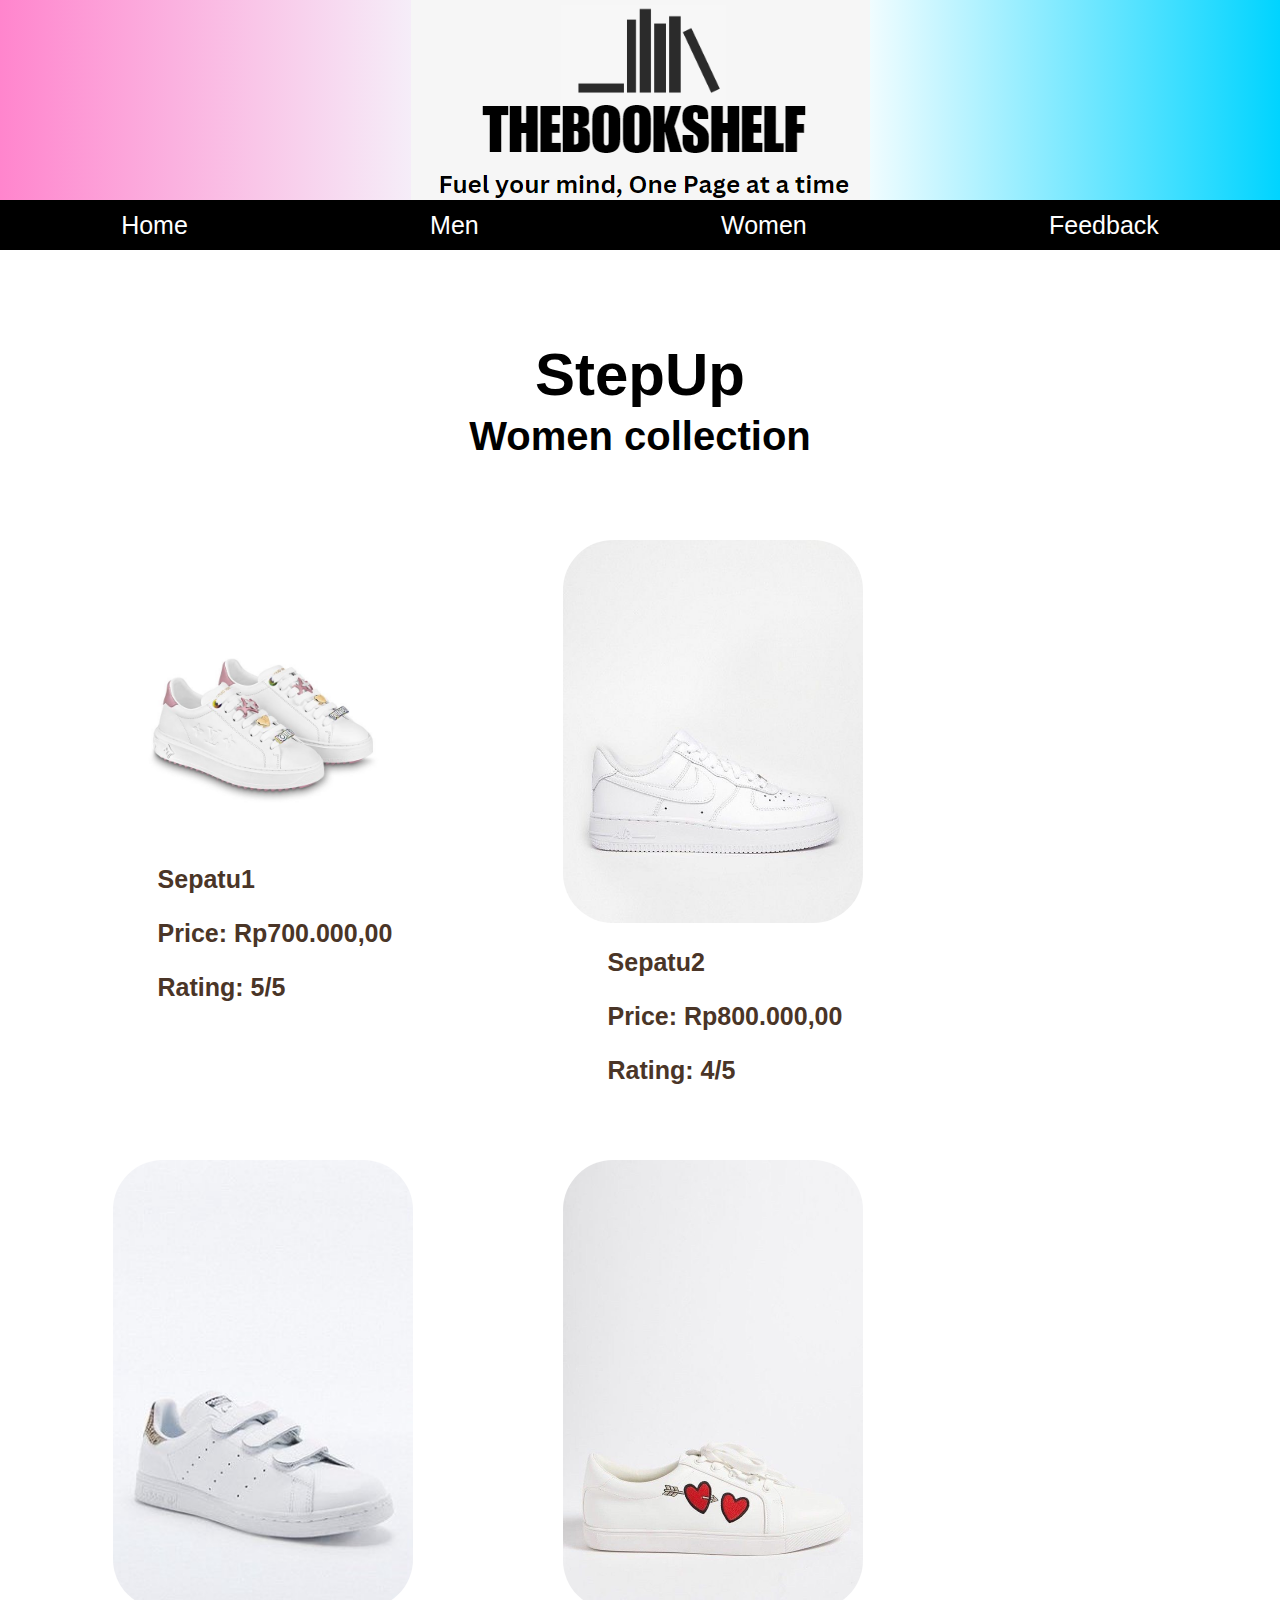
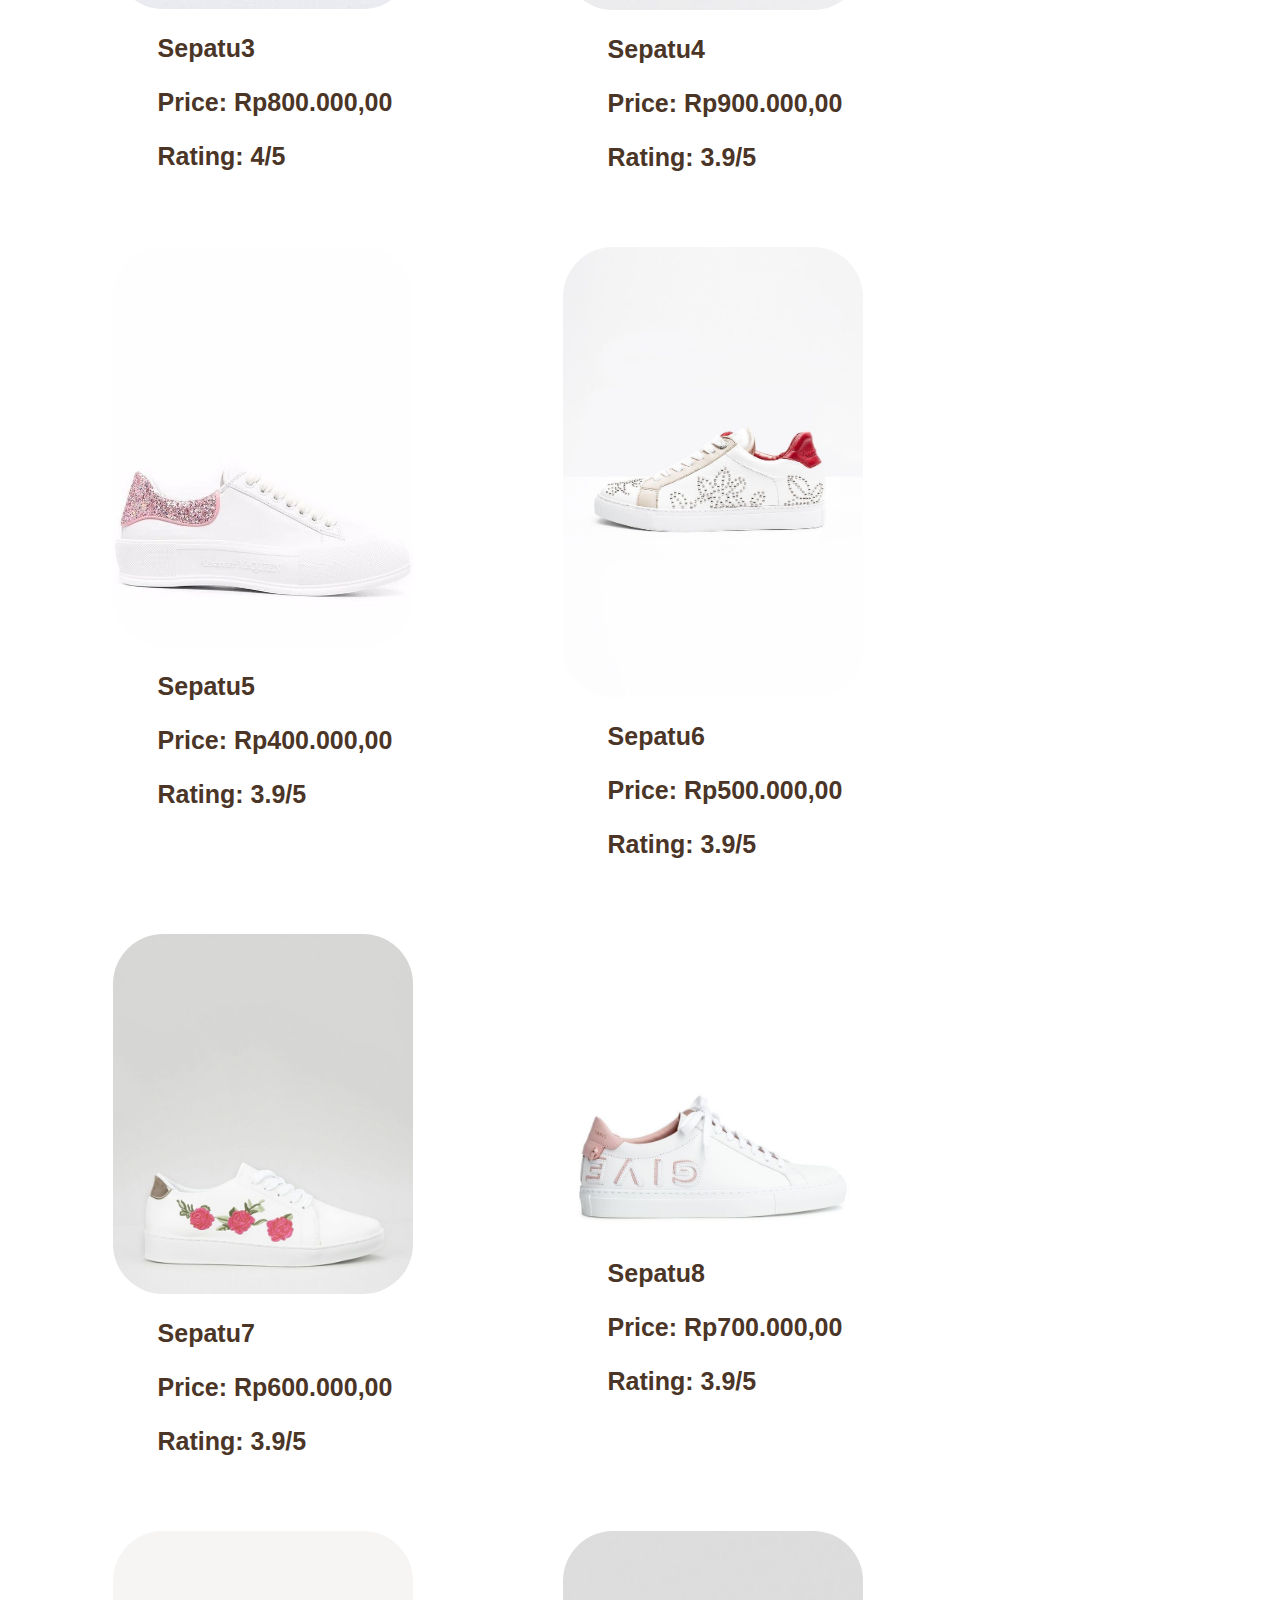
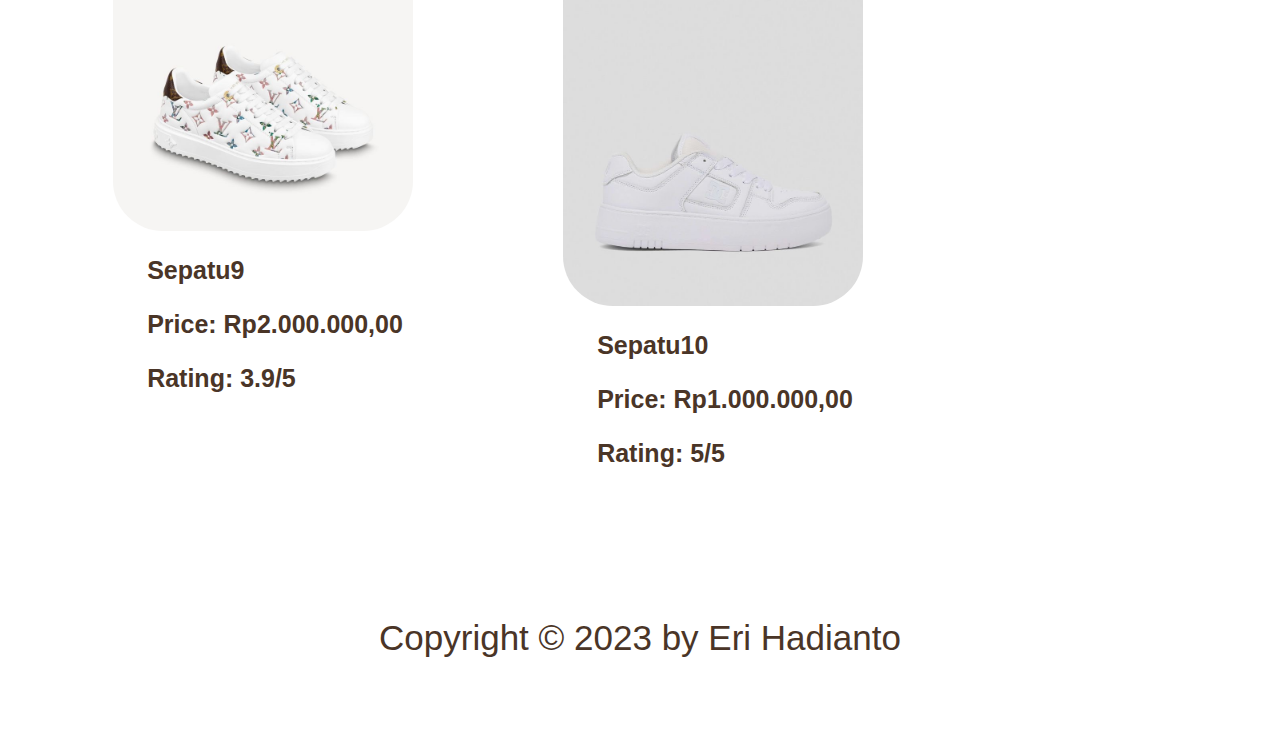
<file: About.html>
<!DOCTYPE html>
<html lang="en">
<head>
    <meta charset="UTF-8">
    <meta http-equiv="X-UA-Compatible" content="IE=edge">
    <meta name="viewport" content="width=device-width, initial-scale=1.0">
    <title>TheBookshelf</title>
    <link rel="icon" href="images/icon.png" type="image/png">
    <link rel="stylesheet" href="style.css">
</head>
<body>
    <div class="wrapper">
        <header>
            <img src="images/Header.png" alt="">
        </header>
        <!-- menu bar -->
        <div class="menu">
            <a href="index.html" class="menu-item">Home</a>
            <a href="isi.html" class="menu-item">Men</a>
            <a href="About.html" class="menu-item">Women</a>
            <a href="feedback.html" class="menu-item">Feedback</a>
        </div>

        <!-- content -->
        <div class="top-content">
            <h1 class="judul1">StepUp</h1>
            <h3 class="judul2">Women collection</h3>
        </div>
        <div class="content">

            <div class="mid-content">
                <div class="container">
                    <!-- div.product-$*5 -->
                    <!-- product 1 -->
                    <div class="product">
                        <img src="images/ws/ws1.jpg" alt="" class="product-img">

                        <div class="desc">
                            <p>Sepatu1</p>
                            <p>Price: Rp700.000,00</p>
                            <p>Rating: 5/5</p>
                        </div>

                    </div>

                    <!-- product 2 -->
                    <div class="product">
                        <img src="images/ws/ws2.jpg" alt="" class="product-img">

                        <div class="desc">
                            <p>Sepatu2</p>
                            <p>Price: Rp800.000,00</p>
                            <p>Rating: 4/5</p>
                        </div>
                    </div>

                    <!-- product 3 -->
                    <div class="product">
                        <img src="images/ws/ws3.jpg" alt="" class="product-img">

                        <div class="desc">
                            <p>Sepatu3</p>
                            <p>Price: Rp800.000,00</p>
                            <p>Rating: 4/5</p>
                        </div>
                    </div>

                    <!-- product 4 -->
                    <div class="product">
                        <img src="images/ws/ws4.jpg" alt="" class="product-img">

                        <div class="desc">
                            <p>Sepatu4</p>
                            <p>Price: Rp900.000,00</p>
                            <p>Rating: 3.9/5</p>
                        </div>
                    </div>
                    <!-- product 5 -->
                    <div class="product">
                        <img src="images/ws/ws5.jpg" alt="" class="product-img">

                        <div class="desc">
                            <p>Sepatu5</p>
                            <p>Price: Rp400.000,00</p>
                            <p>Rating: 3.9/5</p>
                        </div>
                    </div>
                    <!-- product 6 -->
                    <div class="product">
                        <img src="images/ws/ws6.jpg" alt="" class="product-img">

                        <div class="desc">
                            <p>Sepatu6</p>
                            <p>Price: Rp500.000,00</p>
                            <p>Rating: 3.9/5</p>
                        </div>
                    </div>
                    <!-- product 7 -->
                    <div class="product">
                        <img src="images/ws/ws7.jpg" alt="" class="product-img">

                        <div class="desc">
                            <p>Sepatu7</p>
                            <p>Price: Rp600.000,00</p>
                            <p>Rating: 3.9/5</p>
                        </div>
                    </div>
                    <!-- product 8 -->
                    <div class="product">
                        <img src="images/ws/ws8.jpg" alt="" class="product-img">

                        <div class="desc">
                            <p>Sepatu8</p>
                            <p>Price: Rp700.000,00</p>
                            <p>Rating: 3.9/5</p>
                        </div>
                    </div>
                    <!-- product 9 -->
                    <div class="product">
                        <img src="images/ws/ws9.jpg" alt="" class="product-img">

                        <div class="desc">
                            <p>Sepatu9</p>
                            <p>Price: Rp2.000.000,00</p>
                            <p>Rating: 3.9/5</p>
                        </div>
                    </div>

                    <!-- product 10 -->
                    <div class="product">
                        <img src="images/ws/ws10.jpg" alt="" class="product-img">

                        <div class="desc">
                            <p>Sepatu10</p>
                            <p>Price: Rp1.000.000,00</p>
                            <p>Rating: 5/5</p>
                        </div>
                    </div>
                </div>

               

            </div>

        </div>

        <!-- footer -->
        <footer class="footer">
            <p class="copyright">Copyright &copy; 2023 by Eri Hadianto</p>

        </footer>

    </div>
    
</body>
</html>
</file>
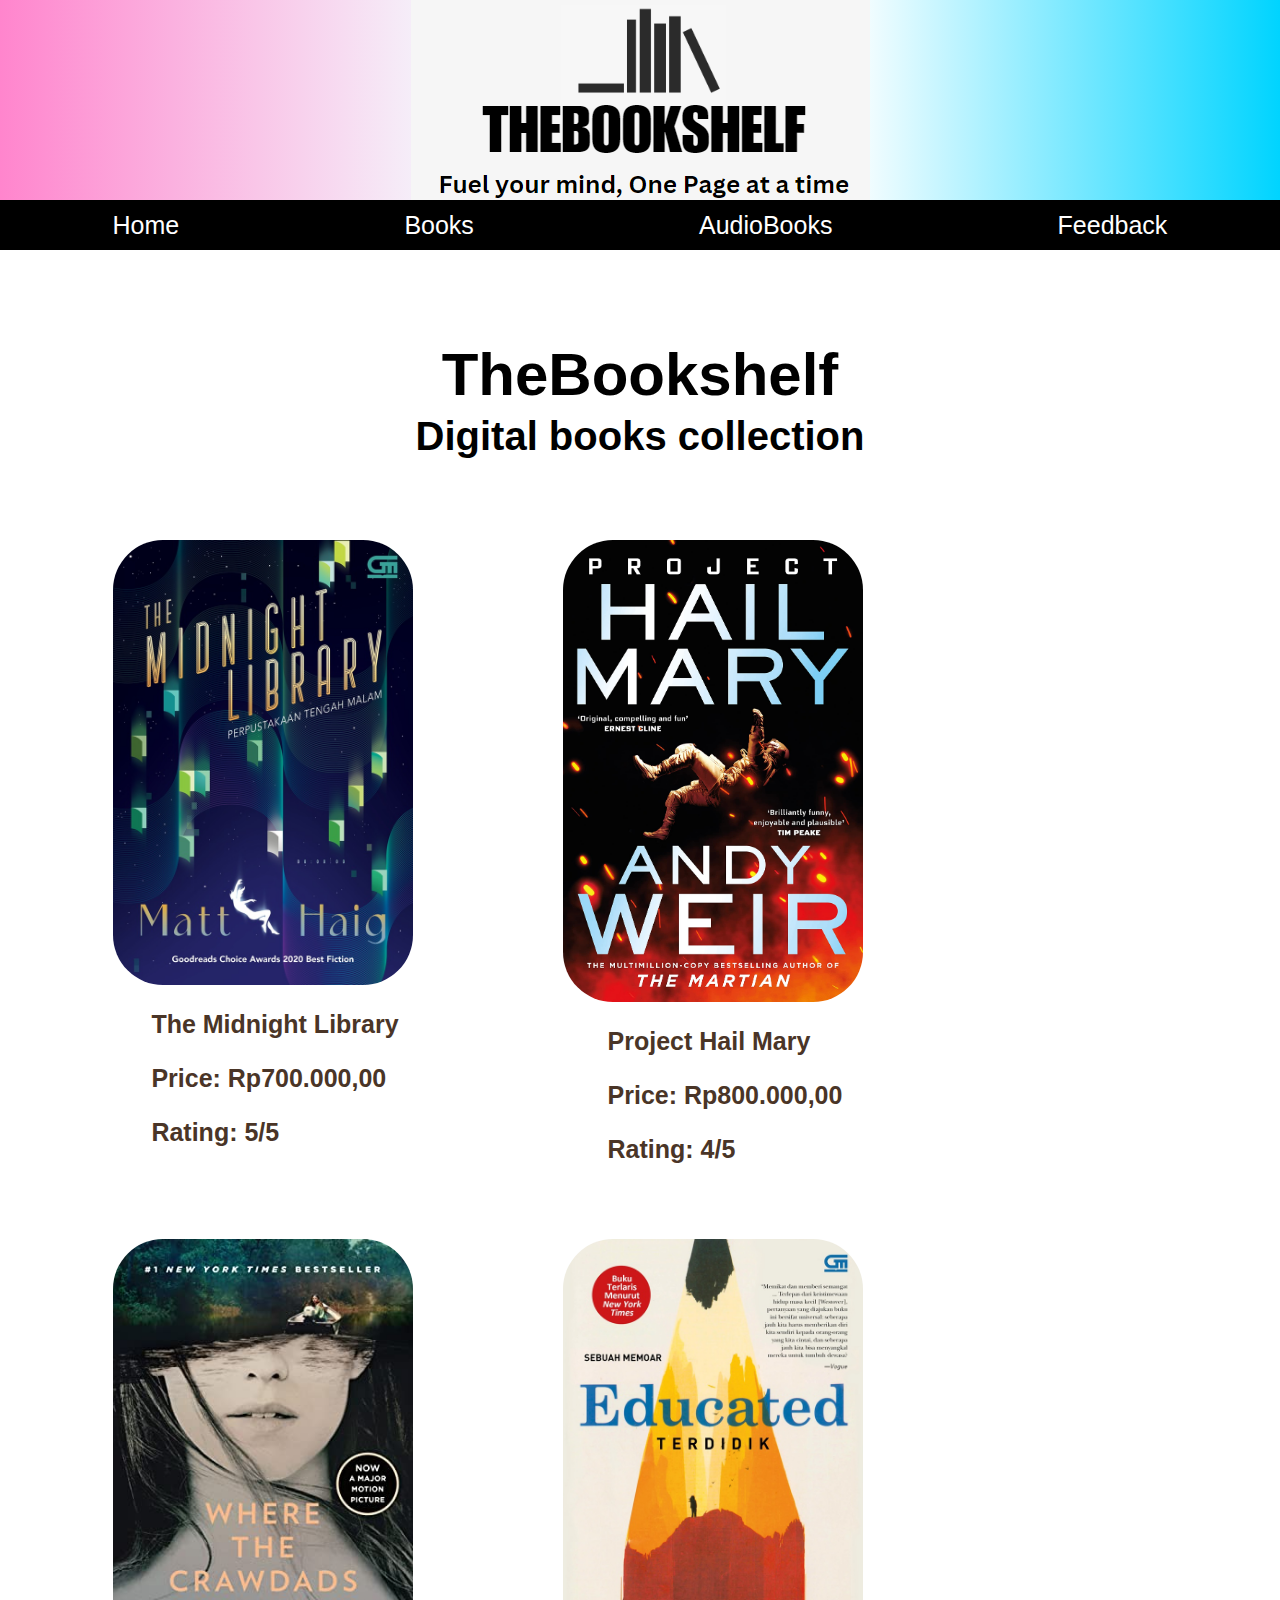
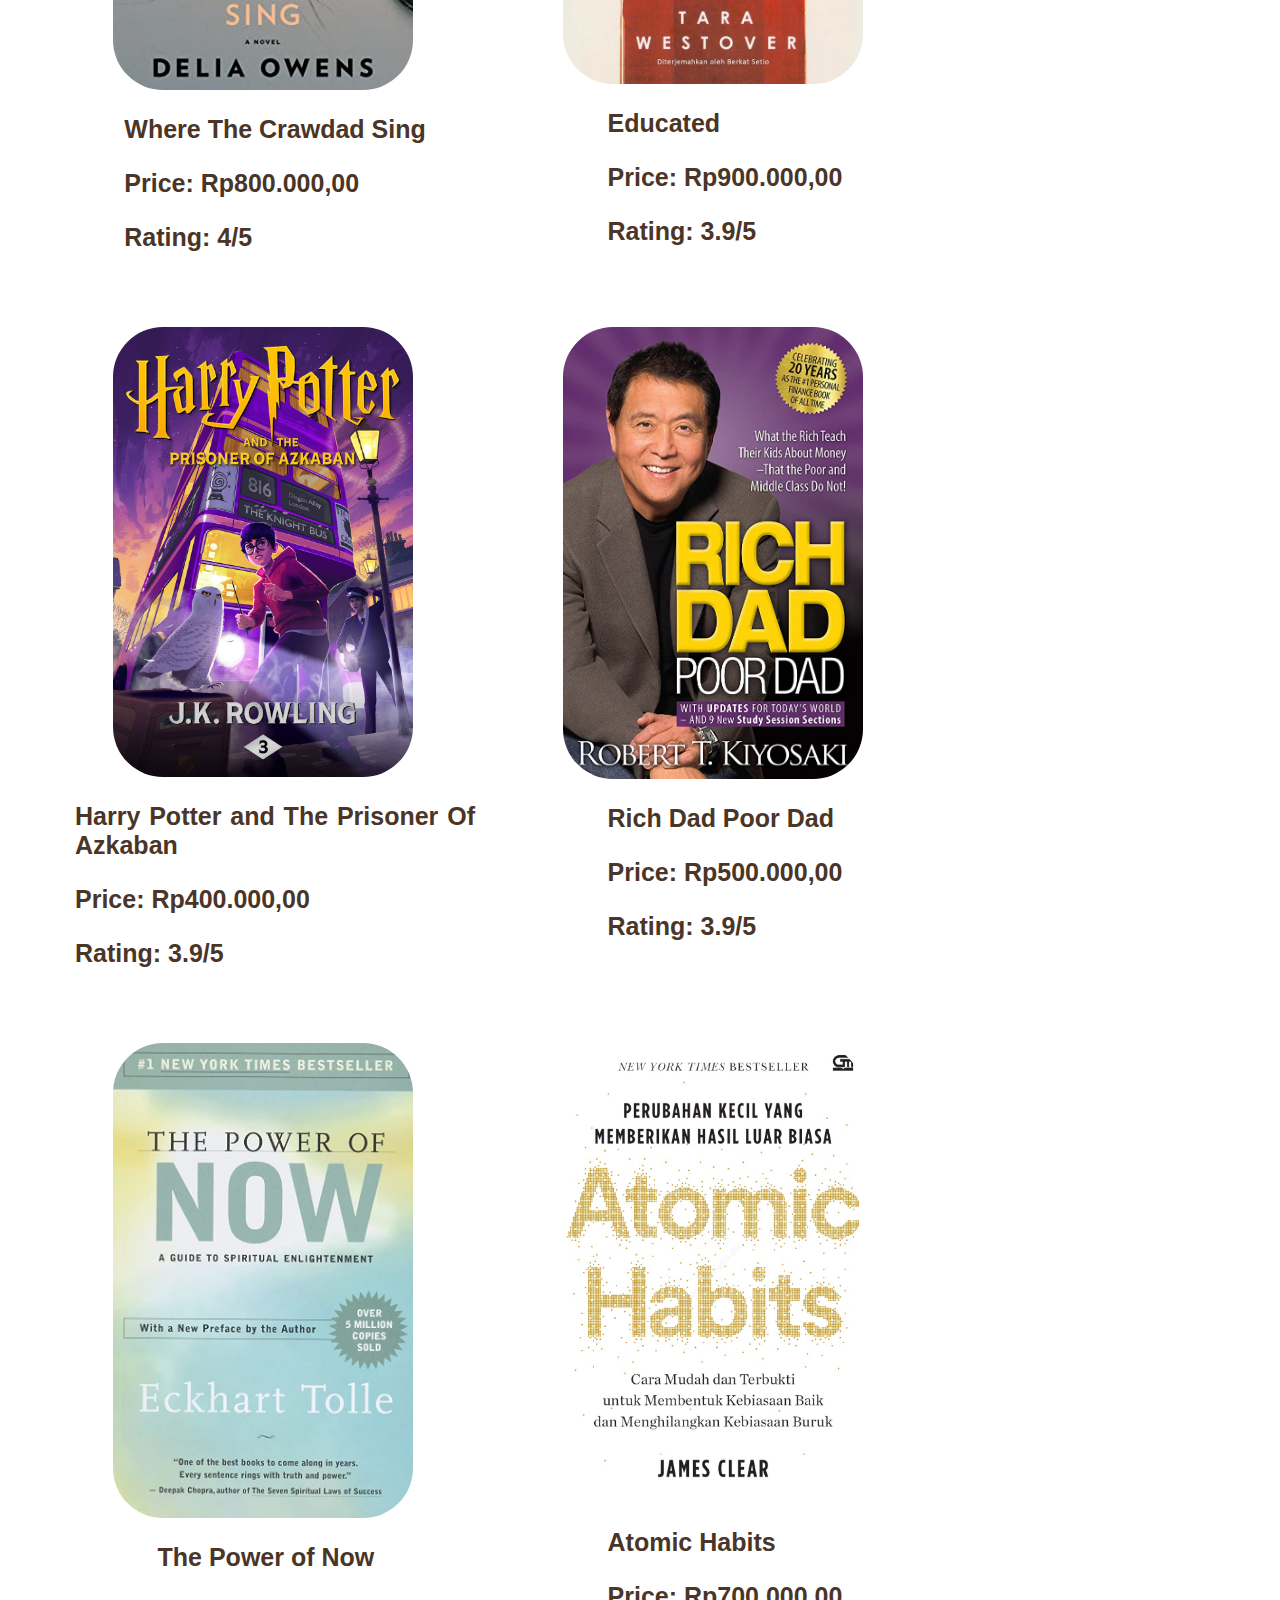
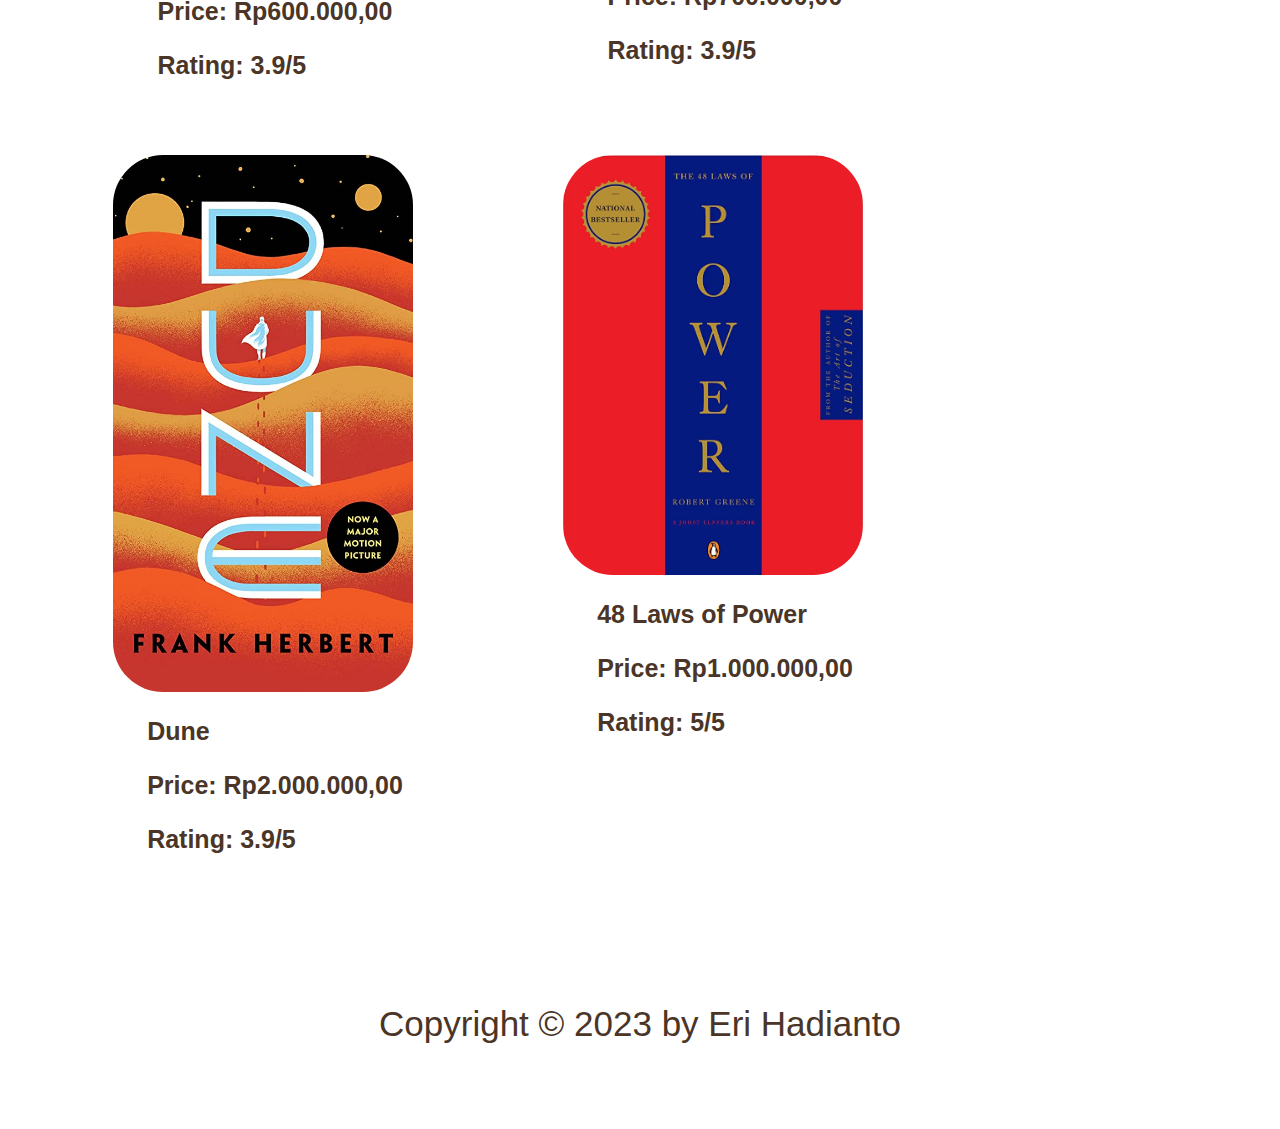
<file: isi.html>
<!DOCTYPE html>
<html lang="en">
<head>
    <meta charset="UTF-8">
    <meta http-equiv="X-UA-Compatible" content="IE=edge">
    <meta name="viewport" content="width=device-width, initial-scale=1.0">
    <title>TheBookshelf</title>
    <link rel="icon" href="images/icon.png" type="image/png">
    <link rel="stylesheet" href="style.css">
</head>
<body>
    <div class="wrapper">
        <header>
            <img src="images/Header.png" alt="">
        </header>
        <!-- menu bar -->
        <div class="menu">
            <a href="index.html" class="menu-item">Home</a>
            <a href="isi.html" class="menu-item">Books</a>
            <a href="About.html" class="menu-item">AudioBooks</a>
            <a href="feedback.html" class="menu-item">Feedback</a>
        </div>

        <!-- content -->
        <div class="top-content">
            <h1 class="judul1">TheBookshelf</h1>
            <h3 class="judul2">Digital books collection</h3>
        </div>
        <div class="content">

            <div class="mid-content">
                <div class="container">
                    <!-- div.product-$*5 -->
                    <!-- product 1 -->
                    <div class="product">
                        <a href="Pdetail.html" class="product-detail"><img src="images/Buku1.jpg" alt="" class="product-img"></a>

                        <div class="desc">
                            <p>The Midnight Library</p>
                            <p>Price: Rp700.000,00</p>
                            <p>Rating: 5/5</p>
                        </div>

                    </div>

                    <!-- product 2 -->
                    <div class="product">
                        <img src="images/Buku2.jpg" alt="" class="product-img">

                        <div class="desc">
                            <p>Project Hail Mary</p>
                            <p>Price: Rp800.000,00</p>
                            <p>Rating: 4/5</p>
                        </div>
                    </div>

                    <!-- product 3 -->
                    <div class="product">
                        <img src="images/Buku3.jpg" alt="" class="product-img">

                        <div class="desc">
                            <p>Where The Crawdad Sing</p>
                            <p>Price: Rp800.000,00</p>
                            <p>Rating: 4/5</p>
                        </div>
                    </div>

                    <!-- product 4 -->
                    <div class="product">
                        <img src="images/Buku4.jpg" alt="" class="product-img">

                        <div class="desc">
                            <p>Educated</p>
                            <p>Price: Rp900.000,00</p>
                            <p>Rating: 3.9/5</p>
                        </div>
                    </div>
                    <!-- product 5 -->
                    <div class="product">
                        <img src="images/Buku5.jpg" alt="" class="product-img">

                        <div class="desc">
                            <p>Harry Potter and The Prisoner Of Azkaban</p>
                            <p>Price: Rp400.000,00</p>
                            <p>Rating: 3.9/5</p>
                        </div>
                    </div>
                    <!-- product 6 -->
                    <div class="product">
                        <img src="images/Buku6.jpg" alt="" class="product-img">

                        <div class="desc">
                            <p>Rich Dad Poor Dad</p>
                            <p>Price: Rp500.000,00</p>
                            <p>Rating: 3.9/5</p>
                        </div>
                    </div>
                    <!-- product 7 -->
                    <div class="product">
                        <img src="images/buku7.jpg" alt="" class="product-img">

                        <div class="desc">
                            <p>The Power of Now</p>
                            <p>Price: Rp600.000,00</p>
                            <p>Rating: 3.9/5</p>
                        </div>
                    </div>
                    <!-- product 8 -->
                    <div class="product">
                        <img src="images/Buku8.jpg" alt="" class="product-img">

                        <div class="desc">
                            <p>Atomic Habits</p>
                            <p>Price: Rp700.000,00</p>
                            <p>Rating: 3.9/5</p>
                        </div>
                    </div>
                    <!-- product 9 -->
                    <div class="product">
                        <img src="images/Buku9.jpg" alt="" class="product-img">

                        <div class="desc">
                            <p>Dune</p>
                            <p>Price: Rp2.000.000,00</p>
                            <p>Rating: 3.9/5</p>
                        </div>
                    </div>

                    <!-- product 10 -->
                    <div class="product">
                        <img src="images/buku10.jpg" alt="" class="product-img">

                        <div class="desc">
                            <p>48 Laws of Power</p>
                            <p>Price: Rp1.000.000,00</p>
                            <p>Rating: 5/5</p>
                        </div>
                    </div>
                </div>



               

            </div>

        </div>

        <!-- footer -->
        <footer class="footer">
            <p class="copyright">Copyright &copy; 2023 by Eri Hadianto</p>

        </footer>

    </div>
    
</body>
</html>
</file>
<file: style.css>
body {
    margin: 0;
    padding: 0;
    
}

.wrapper {
    margin: auto;
    /* width: 980px; */
}

header {
    height: 200px;
    text-align: center;
    z-index: 999;
    background: rgb(255,133,205);
    background: linear-gradient(90deg, rgba(255,133,205,1) 0%, rgba(244,253,255,1) 37%, rgba(255,255,255,1) 52%, rgba(255,255,255,1) 66%, rgba(0,212,255,1) 100%);
}


.menu {
    height: 50px;
    background-color: rgb(0, 0, 0);
    display: flex;
    position: sticky;
    top: 0px;
    
}

.content{
    display: flex;
    flex-direction: row-reverse;

}


.menu-item {
    font-family: Arial, Helvetica, sans-serif;
    font-size: 25px;
    color: rgb(255, 255, 255);
    text-decoration: none;
    margin: auto;
    transition: 0.3s ease;
}

.menu-item:hover {
    color: aliceblue;
    text-decoration: underline;
}

.top-content {
    height: 175px;
}

.judul1 {
    text-align: center;
    font-family: Arial, Helvetica, sans-serif;
    font-size: 60px;
    padding-top: 50px;
    margin-bottom: 5px;
    color: #000000;
}

.judul2 {
    margin-top: 0px;
    text-align: center;
    font-family: Arial, Helvetica, sans-serif;
    font-size: 40px;
    color: #000000;
}

.mid-content {
    padding: 50px;
    text-align: center;
}

#home-img {
    width: 400px;
    border: 5px solid black;
    transition: .3s ease-in-out;
}

#home-img:hover {
    transform: scale(1.1);
}

.mid-content p, li {
    text-align: justify;
    font-size: 20px;
    font-family: Arial, Helvetica, sans-serif;
    color: rgb(76, 59, 49);
}

.footer {
    height: 175px;
    display: flex;
}

.copyright {
    font-size: 35px;
    font-family: Arial, Helvetica, sans-serif;
    color: rgb(74, 53, 39);
    margin: auto;
    padding-bottom: 35px;
}

.container {
    display: flex;
    flex-wrap: wrap;
    /* justify-content: center; */
}

.product {
    display: flex;
    align-items: center;
    justify-content: flex-start;
    margin: 25px;
    align-content: center;
    flex-direction: column;
    flex-wrap: wrap;
}

.product-img {
    width: 300px;
    margin-right: 25px;
    transition: .3s ease-in-out;
    border: 15px #000000;
    border-radius: 50px;
}

.product-img:hover {
    transform: scale(1.1);
}

.desc p{
    text-align: justify;
    font-size: 25px;
    font-weight: bold;
    font-family: Arial, Helvetica, sans-serif;
    color: rgb(74, 53, 39);
}

form {
    text-align: left;
    margin: 20px;
  }
  
  label {
    font-weight: bold;
    margin-bottom: 10px;
    font-size: 25px;
    color: rgb(145, 139, 139);
    font-family: Arial, Helvetica, sans-serif;
  }

  .gender {
    font-weight: normal;
    font-size: 20px;
  }
  
  input[type="text"],
  input[type="date"],
  input[type="email"],
  input[type="number"] {
    padding: 10px;
    border-radius: 5px;
    border: none;
    margin-bottom: 20px;
    width: 100%;
    margin-top: 10px;
    background-color: rgb(145, 139, 139);
    font-size: 20px;
    font-family: Arial, Helvetica, sans-serif;
  }

  textarea {
    padding: 10px;
    border-radius: 5px;
    border: none;
    margin-bottom: 20px;
    width: 100%;
    height: 60px;
    margin-top: 10px;
    background-color: rgb(145, 139, 139);
    font-size: 20px;
    font-family: Arial, Helvetica, sans-serif;
  }
  
  input[type="radio"] {
    margin-right: 10px;
    margin-bottom: 20px;
    margin-top: 10px;
  }

  input[type="checkbox"] {
    transform: scale(1.5);
    margin-right: 15px;
  }
  
  button[type="submit"] {
    background-color: #4CAF50;
    color: white;
    padding: 15px 30px;
    border: none;
    border-radius: 7px;
    cursor: pointer;
    font-size: 20px;
  }
  
  button[type="submit"]:hover {
    background-color: #3e8e41;
  }

  .checkbox {
    font-size: 20px;
  }

  iframe{
      border: 10px #000000;
      margin:auto;
      padding-top: 10px;
      

  }
  * {box-sizing: border-box}
  body {font-family: Verdana, sans-serif; margin:0}
  .mySlides {display: none}
  img {vertical-align: middle;}
  
  /* Slideshow container */
  .slideshow-container {
  width: 2380px;
  height: 500px;
    position: relative;
    margin-top: none;
  }
  
  /* Next & previous buttons */
  .prev, .next {
    cursor: pointer;
    position: absolute;
    top: 50%;
    width: auto;
    padding: 16px;
    margin-top: -22px;
    color: white;
    font-weight: bold;
    font-size: 18px;
    transition: 0.6s ease;
    border-radius: 0 3px 3px 0;
    user-select: none;
  }
  
  /* Position the "next button" to the right */
  .next {
    right: 0;
    border-radius: 3px 0 0 3px;
  }
  
  /* On hover, add a black background color with a little bit see-through */
  .prev:hover, .next:hover {
    background-color: rgba(0,0,0,0.8);
  }
  
  /* Caption text */
  .text {
    color: #f2f2f2;
    font-size: 15px;
    padding: 8px 12px;
    position: absolute;
    bottom: 8px;
    width: 100%;
    text-align: center;
  }
  
  /* Number text (1/3 etc) */
  .numbertext {
    color: #f2f2f2;
    font-size: 12px;
    padding: 8px 12px;
    position: absolute;
    top: 0;
  }
  
  /* The dots/bullets/indicators */
  .dot {
    cursor: pointer;
    height: 15px;
    width: 15px;
    margin: 0 2px;
    background-color: #bbb;
    border-radius: 50%;
    display: inline-block;
    transition: background-color 0.6s ease;
  }
  
  .active, .dot:hover {
    background-color: #717171;
  }
  
  /* Fading animation */
  .fade {
    animation-name: fade;
    animation-duration: 1.5s;
  }
  
  @keyframes fade {
    from {opacity: .4} 
    to {opacity: 1}
  }
  
  /* On smaller screens, decrease text size */
  @media only screen and (max-width: 300px) {
    .prev, .next,.text {font-size: 11px}
  }
  
  .menu {
      height: 50px;
      background-color: rgb(0, 0, 0);
      display: flex;
      position: sticky;
      top: 0px;
  }
  
  .content{
      display: flex;
      flex-direction: row-reverse;
  
  }
  
  
  .menu-item {
      font-family: Arial, Helvetica, sans-serif;
      font-size: 25px;
      color: rgb(255, 255, 255);
      text-decoration: none;
      margin: auto;
      transition: 0.3s ease;
  }
  
  .menu-item:hover {
      color: aliceblue;
      text-decoration: underline;
  }
  
  .PB{
      margin-top: 70px;
      text-align: center;
  }
  
  .product {
      display: flex;
      align-items: center;
      justify-content: flex-start;
      margin: 25px;
      align-content: center;
      flex-direction: column;
      flex-wrap: wrap;
      width: 400px;
  }
  
  .product-img {
      width: 300px;
      margin-right: 25px;
      transition: .3s ease-in-out;
      border: 15px #000000;
      border-radius: 50px;
  }
  
  .product-img:hover {
      transform: scale(1.1);
  }
  
  .desc p{
      text-align: justify;
      font-size: 25px;
      font-weight: bold;
      font-family: Arial, Helvetica, sans-serif;
      color: rgb(74, 53, 39);
  }
  
  .PB-container {
      display: flex;
      flex-wrap: wrap;
      width: 2000px;
      margin-left: 280px;
      /* justify-content: center; */
  }
</file>
